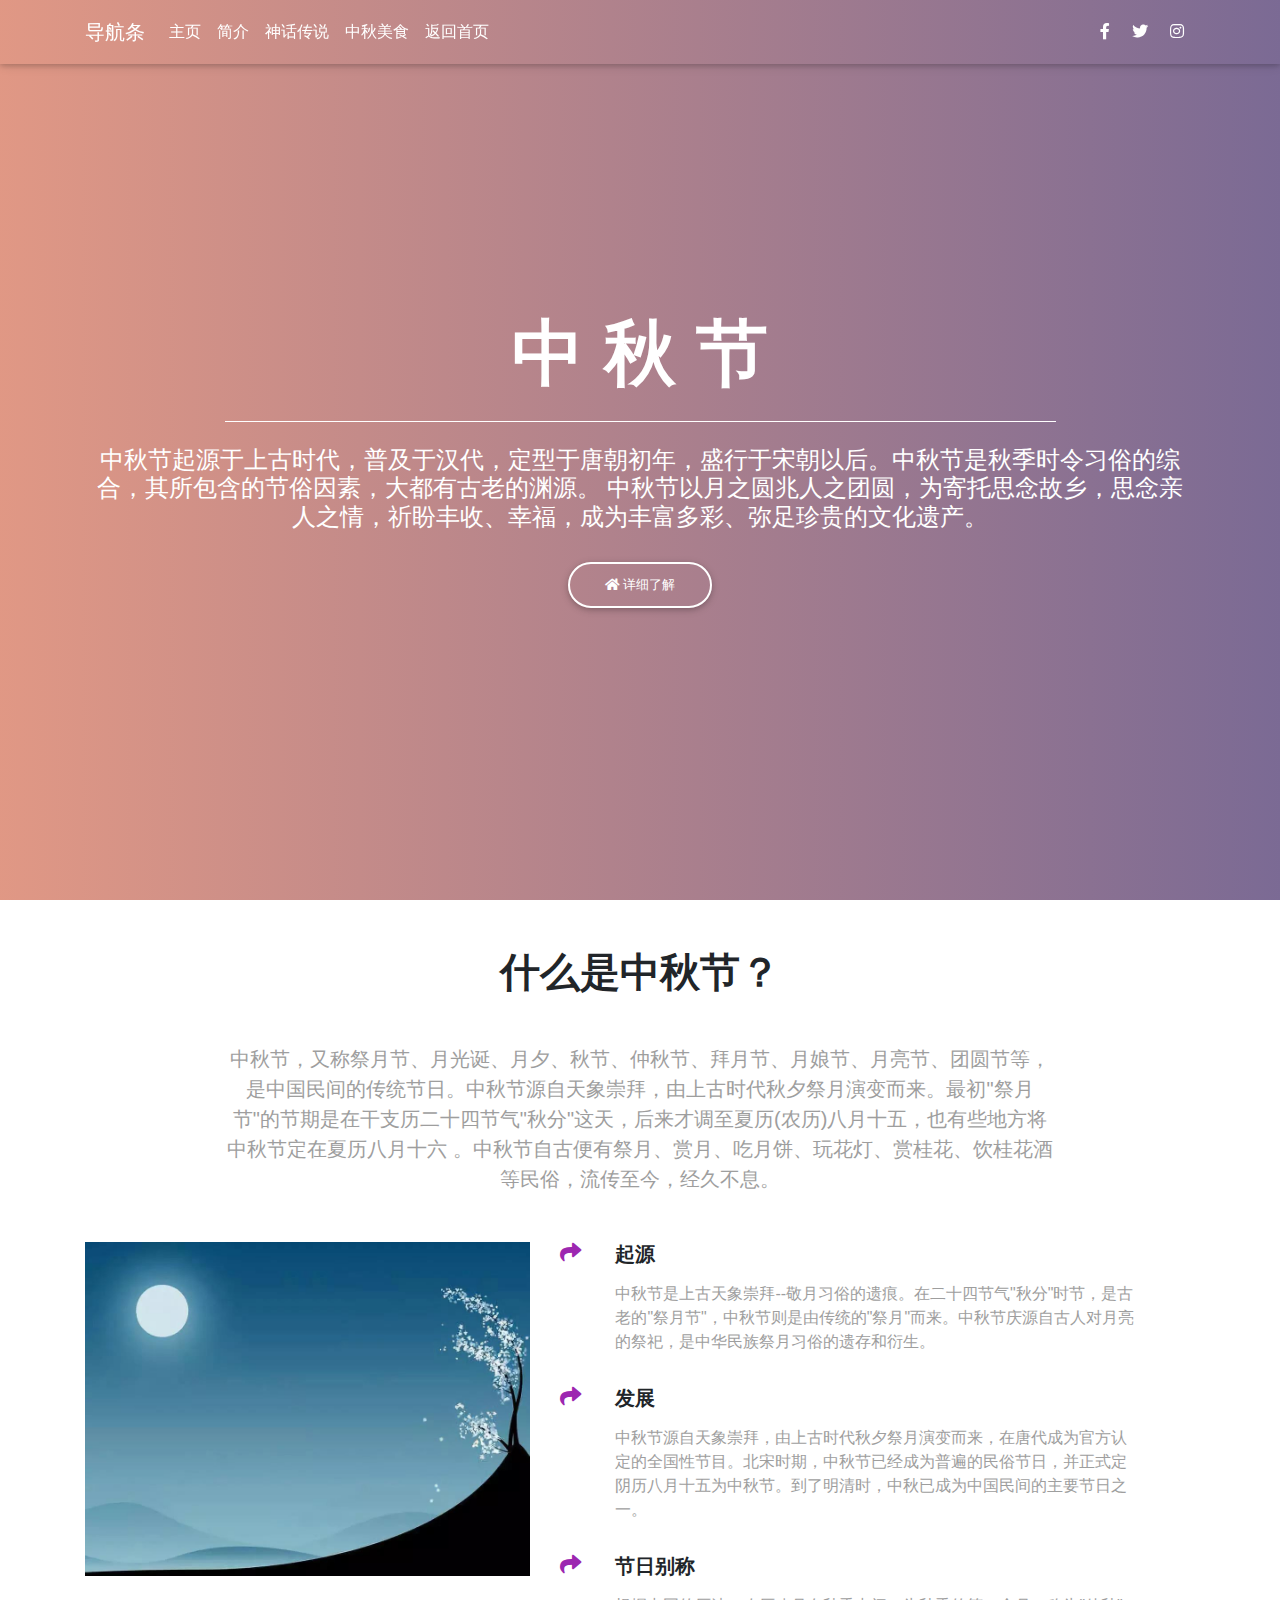
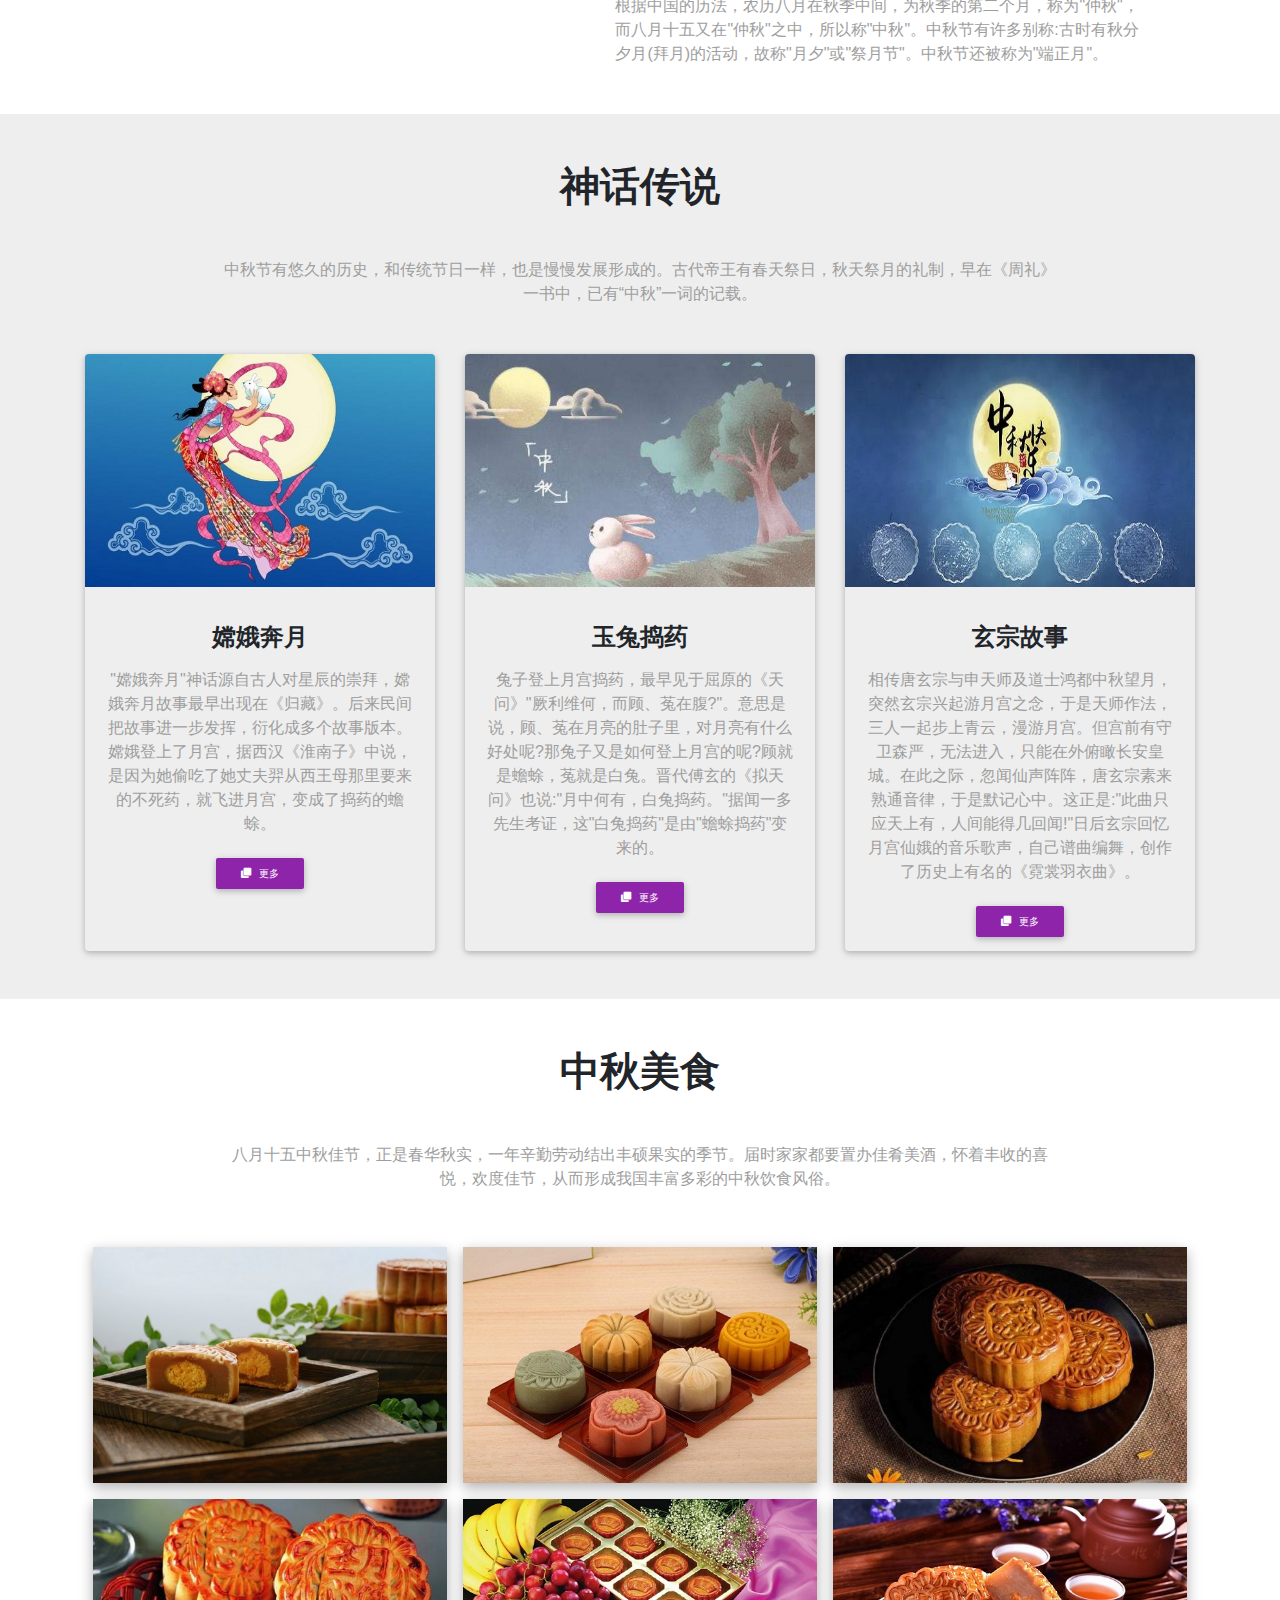
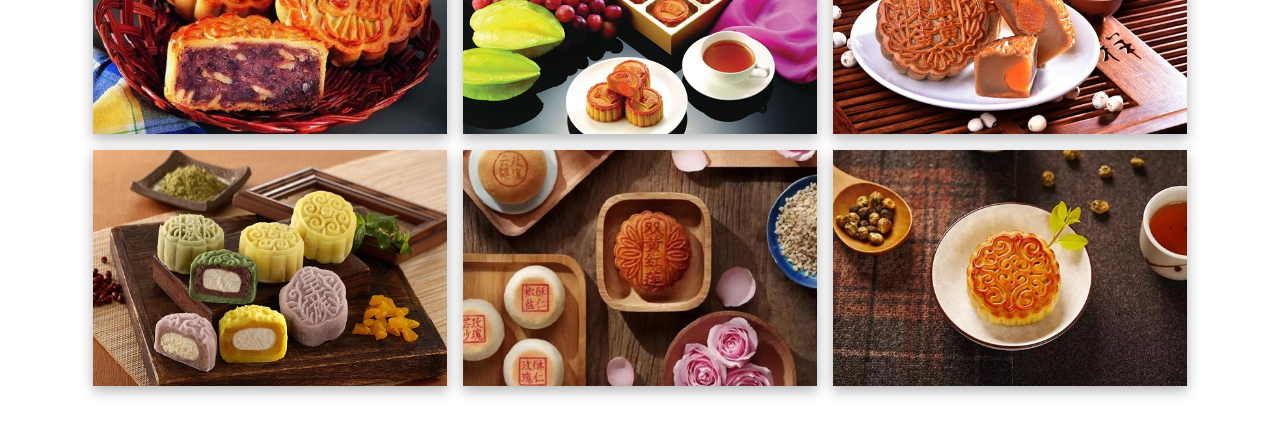
<file: 中秋/index.html>
<!DOCTYPE html>
<html>

<head>
  <meta charset="UTF-8">
  <meta name="viewport" content="width=device-width, initial-scale=1, shrink-to-fit=no">
  <meta http-equiv="x-ua-compatible" content="ie=edge">
  <title>中秋</title>
  <!-- MDB icon -->
  <link rel="icon" href="img\hp.png" type="image/x-icon">
  <!-- Font Awesome -->
  <link rel="stylesheet" href="https://use.fontawesome.com/releases/v5.11.2/css/all.css">
  <!-- Bootstrap core CSS -->
  <link rel="stylesheet" href="css/bootstrap.min.css">
  <!-- Material Design Bootstrap -->
  <link rel="stylesheet" href="css/mdb.min.css">
  <!-- Your custom styles (optional) -->
  <link rel="stylesheet" href="css/style.css">
</head>

<body>
  <!-- Main navigation -->
  <header>
    <!-- Navbar -->
    <nav class="navbar navbar-expand-lg navbar-dark fixed-top scrolling-navbar">
      <div class="container">
        <a class="navbar-brand" href="#">导航条</a>
        <button class="navbar-toggler" type="button" data-toggle="collapse" data-target="#navbarTogglerDemo02"
          aria-controls="navbarTogglerDemo02" aria-expanded="false" aria-label="Toggle navigation">
          <span class="navbar-toggler-icon"></span>
        </button>
        <div class="collapse navbar-collapse" id="navbarTogglerDemo02">
          <ul class="navbar-nav mr-auto smooth-scroll">
            <li class="nav-item">
              <a class="nav-link" href="#">主页
              </a>
            </li>
            <li class="nav-item">
              <a class="nav-link" href="#about" data-offset="90">简介</a>
            </li>
            <li class="nav-item">
              <a class="nav-link" href="#projects" data-offset="90">神话传说</a>
            </li>
            <li class="nav-item">
              <a class="nav-link" href="#gallery" data-offset="90">中秋美食</a>
            </li>
            <li class="nav-item">
              <a class="nav-link" href="https://hp-usering.github.io/首页/" target="_blank" class="btn btn-indigo" >返回首页</a>
            </li>
           
          </ul>
          <!-- Social Icon  -->
          <ul class="navbar-nav nav-flex-icons">
            <li class="nav-item">
              <a class="nav-link">
                <i class="fab fa-facebook-f light-green-text-2"></i>
              </a>
            </li>
            <li class="nav-item">
              <a class="nav-link">
                <i class="fab fa-twitter light-green-text-2"></i>
              </a>
            </li>
            <li class="nav-item">
              <a class="nav-link">
                <i class="fab fa-instagram light-green-text-2"></i>
              </a>
            </li>
          </ul>
        </div>
      </div>
    </nav>
    <!-- Navbar -->
    <!-- Full Page Intro -->
    <div class="view">
      <video class="video-intro" poster="https://mdbootstrap.com/img/Photos/Others/background.jpg" playsinline autoplay
        muted loop>
        <source src="https://mdbootstrap.com/img/video/animation.mp4" type="video/mp4">
      </video>
      <!-- Mask & flexbox options-->
      <div class="mask rgba-gradient d-flex justify-content-center align-items-center">
        <!-- Content -->
        <div class="container px-md-3 px-sm-0">
          <!--Grid row-->
          <div class="row wow fadeIn">
            <!--Grid column-->
            <div class="col-md-12 mb-4 white-text text-center wow fadeIn">
              <h3 class="display-3 font-weight-bold white-text mb-0 pt-md-5 pt-5">中 秋 节</h3>
              <hr class="hr-light my-4 w-75">
              <h4 class="subtext-header mt-2 mb-4">中秋节起源于上古时代，普及于汉代，定型于唐朝初年，盛行于宋朝以后。中秋节是秋季时令习俗的综合，其所包含的节俗因素，大都有古老的渊源。 中秋节以月之圆兆人之团圆，为寄托思念故乡，思念亲人之情，祈盼丰收、幸福，成为丰富多彩、弥足珍贵的文化遗产。</h4>
              <a href="#!" class="btn btn-rounded btn-outline-white">
                <i class="fas fa-home "></i> 详细了解
              </a>
            </div>
            <!--Grid column-->
          </div>
          <!--Grid row-->
        </div>
        <!-- Content -->
      </div>
      <!-- Mask & flexbox options-->
    </div>
    <!-- Full Page Intro -->
  </header>
  <!--Main layout-->
  <main>

    <!--Section: about-->
    <section id="about" class="py-5">

      <!-- Container -->
      <div class="container">
        <!-- Section heading -->
        <h2 class="h1-responsive font-weight-bold text-center mb-5">什么是中秋节？</h2>
        <!-- Section description -->
        <p class="lead grey-text text-center w-responsive mx-auto mb-5">中秋节，又称祭月节、月光诞、月夕、秋节、仲秋节、拜月节、月娘节、月亮节、团圆节等，是中国民间的传统节日。中秋节源自天象崇拜，由上古时代秋夕祭月演变而来。最初"祭月节"的节期是在干支历二十四节气"秋分"这天，后来才调至夏历(农历)八月十五，也有些地方将中秋节定在夏历八月十六 。中秋节自古便有祭月、赏月、吃月饼、玩花灯、赏桂花、饮桂花酒等民俗，流传至今，经久不息。
        </p>
        <!-- Grid row -->
        <div class="row">

          <!-- Grid column -->
          <div class="col-lg-5 text-center text-lg-left">
            <img class="img-fluid" src="img\1.jpg"
              alt="Sample image">
          </div>
          <!-- Grid column -->

          <!-- Grid column -->
          <div class="col-lg-7">

            <!-- Grid row -->
            <div class="row mb-3">

              <!-- Grid column -->
              <div class="col-1">
                <i class="fas fa-share fa-lg purple-text"></i>
              </div>
              <!-- Grid column -->

              <!-- Grid column -->
              <div class="col-xl-10 col-md-11 col-10">
                <h5 class="font-weight-bold mb-3">起源</h5>
                <p class="grey-text">中秋节是上古天象崇拜--敬月习俗的遗痕。在二十四节气"秋分"时节，是古老的"祭月节"，中秋节则是由传统的"祭月"而来。中秋节庆源自古人对月亮的祭祀，是中华民族祭月习俗的遗存和衍生。</p>
              </div>
              <!-- Grid column -->

            </div>
            <!-- Grid row -->

            <!-- Grid row -->
            <div class="row mb-3">

              <!-- Grid column -->
              <div class="col-1">
                <i class="fas fa-share fa-lg purple-text"></i>
              </div>
              <!-- Grid column -->

              <!-- Grid column -->
              <div class="col-xl-10 col-md-11 col-10">
                <h5 class="font-weight-bold mb-3">发展</h5>
                <p class="grey-text">中秋节源自天象崇拜，由上古时代秋夕祭月演变而来，在唐代成为官方认定的全国性节目。北宋时期，中秋节已经成为普遍的民俗节日，并正式定阴历八月十五为中秋节。到了明清时，中秋已成为中国民间的主要节日之一。</p>
              </div>
              <!-- Grid column -->

            </div>
            <!-- Grid row -->

            <!--Grid row-->
            <div class="row">

              <!-- Grid column -->
              <div class="col-1">
                <i class="fas fa-share fa-lg purple-text"></i>
              </div>
              <!-- Grid column -->

              <!-- Grid column -->
              <div class="col-xl-10 col-md-11 col-10">
                <h5 class="font-weight-bold mb-3">节日别称</h5>
                <p class="grey-text mb-0">根据中国的历法，农历八月在秋季中间，为秋季的第二个月，称为"仲秋"，而八月十五又在"仲秋"之中，所以称"中秋"。中秋节有许多别称:古时有秋分夕月(拜月)的活动，故称"月夕"或"祭月节"。中秋节还被称为"端正月"。</p>
              </div>
              <!-- Grid column -->

            </div>
            <!--Grid row-->

          </div>
          <!--Grid column-->

        </div>
        <!-- Grid row -->

      </div>
      <!-- Container -->

    </section>
    <!--Section: about-->

    <!--Section: projects-->
    <section id="projects" class="text-center py-5" style="background-color: #eee;">

      <!-- Container -->
      <div class="container">

        <!-- Section heading -->
        <h2 class="h1-responsive font-weight-bold mb-5">神话传说</h2>
        <!-- Section description -->
        <p class="grey-text w-responsive mx-auto mb-5">中秋节有悠久的历史，和传统节日一样，也是慢慢发展形成的。古代帝王有春天祭日，秋天祭月的礼制，早在《周礼》一书中，已有“中秋”一词的记载。</p>

        <!-- Grid row -->
        <div class="row text-center">

          <!-- Grid column -->
          <div class="col-lg-4 col-md-12 mb-lg-0 mb-4">
            <!--Featured image-->
            <div class="view overlay rounded z-depth-1">
              <img src="img\4.jpg" class="img-fluid"
                alt="Sample project image">
              <a>
                <div class="mask rgba-white-slight"></div>
              </a>
              <!--Excerpt-->
              <div class="card-body pb-2">
                <h4 class="font-weight-bold my-3">嫦娥奔月</h4>
                <p class="grey-text">"嫦娥奔月"神话源自古人对星辰的崇拜，嫦娥奔月故事最早出现在《归藏》。后来民间把故事进一步发挥，衍化成多个故事版本。嫦娥登上了月宫，据西汉《淮南子》中说，是因为她偷吃了她丈夫羿从西王母那里要来的不死药，就飞进月宫，变成了捣药的蟾蜍。
                </p>
                <a class="btn btn-purple btn-sm"><i class="fas fa-clone left"></i> 更多</a>
              </div>
            </div>
          </div>
          <!-- Grid column -->

          <!-- Grid column -->
          <div class="col-lg-4 col-md-6 mb-md-0 mb-4">
            <!--Featured image-->
            <div class="view overlay rounded z-depth-1">
              <img src="img\3.jpg" class="img-fluid"
                alt="Sample project image">
              <a>
                <div class="mask rgba-white-slight"></div>
              </a>
              <!--Excerpt-->
              <div class="card-body pb-2">
                <h4 class="font-weight-bold my-3">玉兔捣药</h4>
                <p class="grey-text">兔子登上月宫捣药，最早见于屈原的《天问》"厥利维何，而顾、菟在腹?"。意思是说，顾、菟在月亮的肚子里，对月亮有什么好处呢?那兔子又是如何登上月宫的呢?顾就是蟾蜍，菟就是白兔。晋代傅玄的《拟天问》也说:"月中何有，白兔捣药。"据闻一多先生考证，这"白兔捣药"是由"蟾蜍捣药"变来的。
                </p>
                <a class="btn btn-purple btn-sm"><i class="fas fa-clone left"></i> 更多</a>
              </div>
            </div>
          </div>
          <!-- Grid column -->

          <!-- Grid column -->
          <div class="col-lg-4 col-md-6">
            <!--Featured image-->
            <div class="view overlay rounded z-depth-1">
              <img src="img\2.jpg" class="img-fluid"
                alt="Sample project image">
              <a>
                <div class="mask rgba-white-slight"></div>
              </a>
              <!--Excerpt-->
              <div class="card-body pb-2">
                <h4 class="font-weight-bold my-3">玄宗故事</h4>
                <p class="grey-text">相传唐玄宗与申天师及道士鸿都中秋望月，突然玄宗兴起游月宫之念，于是天师作法，三人一起步上青云，漫游月宫。但宫前有守卫森严，无法进入，只能在外俯瞰长安皇城。在此之际，忽闻仙声阵阵，唐玄宗素来熟通音律，于是默记心中。这正是:"此曲只应天上有，人间能得几回闻!"日后玄宗回忆月宫仙娥的音乐歌声，自己谱曲编舞，创作了历史上有名的《霓裳羽衣曲》。
                </p>
                <a class="btn btn-purple btn-sm"><i class="fas fa-clone left"></i> 更多</a>
              </div>
            </div>
          </div>
          <!-- Grid column -->

        </div>
        <!-- Grid row -->

      </div>
      <!-- Container -->

    </section>
    <!--Section: projects-->

    <!--Section: gallery-->
    <section id="gallery" class="text-center py-5">

      <!-- Container -->
      <div class="container">

        <!-- Section heading -->
        <h2 class="h1-responsive font-weight-bold mb-5">中秋美食</h2>
        <!-- Section description -->
        <p class="grey-text w-responsive mx-auto mb-5">八月十五中秋佳节，正是春华秋实，一年辛勤劳动结出丰硕果实的季节。届时家家都要置办佳肴美酒，怀着丰收的喜悦，欢度佳节，从而形成我国丰富多彩的中秋饮食风俗。</p>

        <div class="row">
          <div class="col-md-12">

            <div id="mdb-lightbox-ui"></div>

            <div class="mdb-lightbox">

              <figure class="col-md-4">
               
                <img src="img\5.jpg"
                class="img-fluid z-depth-1-half">
            </a>
          </figure>

          <figure class="col-md-4">
            
              <img src="img\6.jpg"
                class="img-fluid z-depth-1-half" />
            </a>
          </figure>

          <figure class="col-md-4">
            
              <img src="img\7.jpg"
                class="img-fluid z-depth-1-half" />
            </a>
          </figure>

          <figure class="col-md-4">
            
              <img src="img\8.jpg"
                class="img-fluid z-depth-1-half" />
            </a>
          </figure>

          <figure class="col-md-4">
           
              <img src="img\9.jpg"
                class="img-fluid z-depth-1-half" />
            </a>
          </figure>

          <figure class="col-md-4">
           
              <img src="img\10.jpg"
                class="img-fluid z-depth-1-half" />
            </a>
          </figure>

          <figure class="col-md-4">
            
              <img src="img\11.jpg"
                class="img-fluid z-depth-1-half" />
            </a>
          </figure>

          <figure class="col-md-4">
            
              <img src="img\12.jpg"
                class="img-fluid z-depth-1-half" />
            </a>
          </figure>

          <figure class="col-md-4">
           
              <img src="img\13.jpg"
                class="img-fluid z-depth-1-half" />
              </figure>

            </div>

          </div>
        </div>

      </div>
      <!-- Container -->

    </section>
    <!--Section: gallery-->

    <!-- Section: Testimonials v.4 -->
    <!-- jQuery -->
  <script type="text/javascript" src="js/jquery.min.js"></script>
  <!-- Bootstrap tooltips -->
  <script type="text/javascript" src="js/popper.min.js"></script>
  <!-- Bootstrap core JavaScript -->
  <script type="text/javascript" src="js/bootstrap.min.js"></script>
  <!-- MDB core JavaScript -->
  <script type="text/javascript" src="js/mdb.min.js"></script>

  <!-- Your custom scripts (optional) -->
  <script type="text/javascript">
    // MDB Lightbox Init
    $(function () {
      $("#mdb-lightbox-ui").load("mdb-addons/mdb-lightbox-ui.html");
    });
    // 以下为动画效果新添加的两条语句
    // Adding animations to the sections, 使用的是淡入, 你也可以试试zoomIn等动画
    $("section").addClass("wow fadeIn");
    // Animations Init, 注意必须放在ready方法中以防WOW对象没能加载成功
    $(document).ready(function () {
      new WOW().init();
    });
  </script>

</body>

</html>
</file>
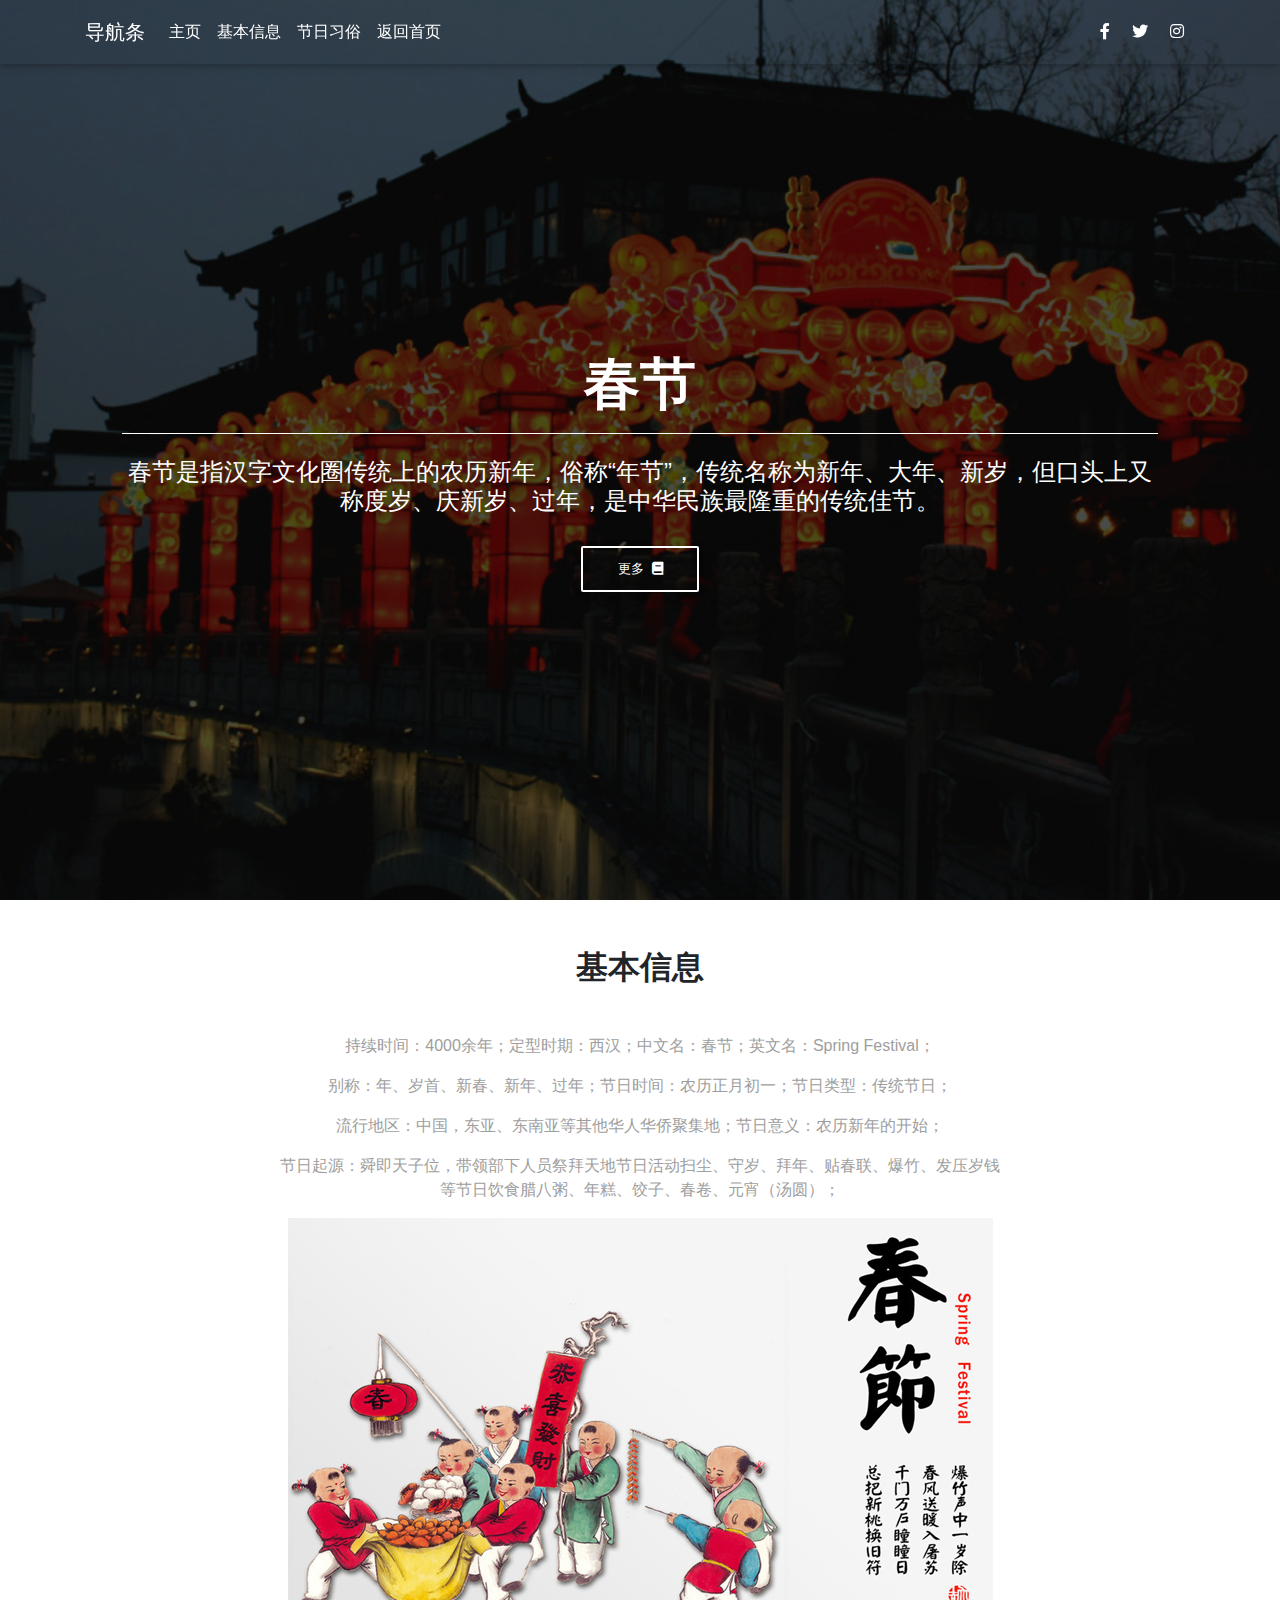
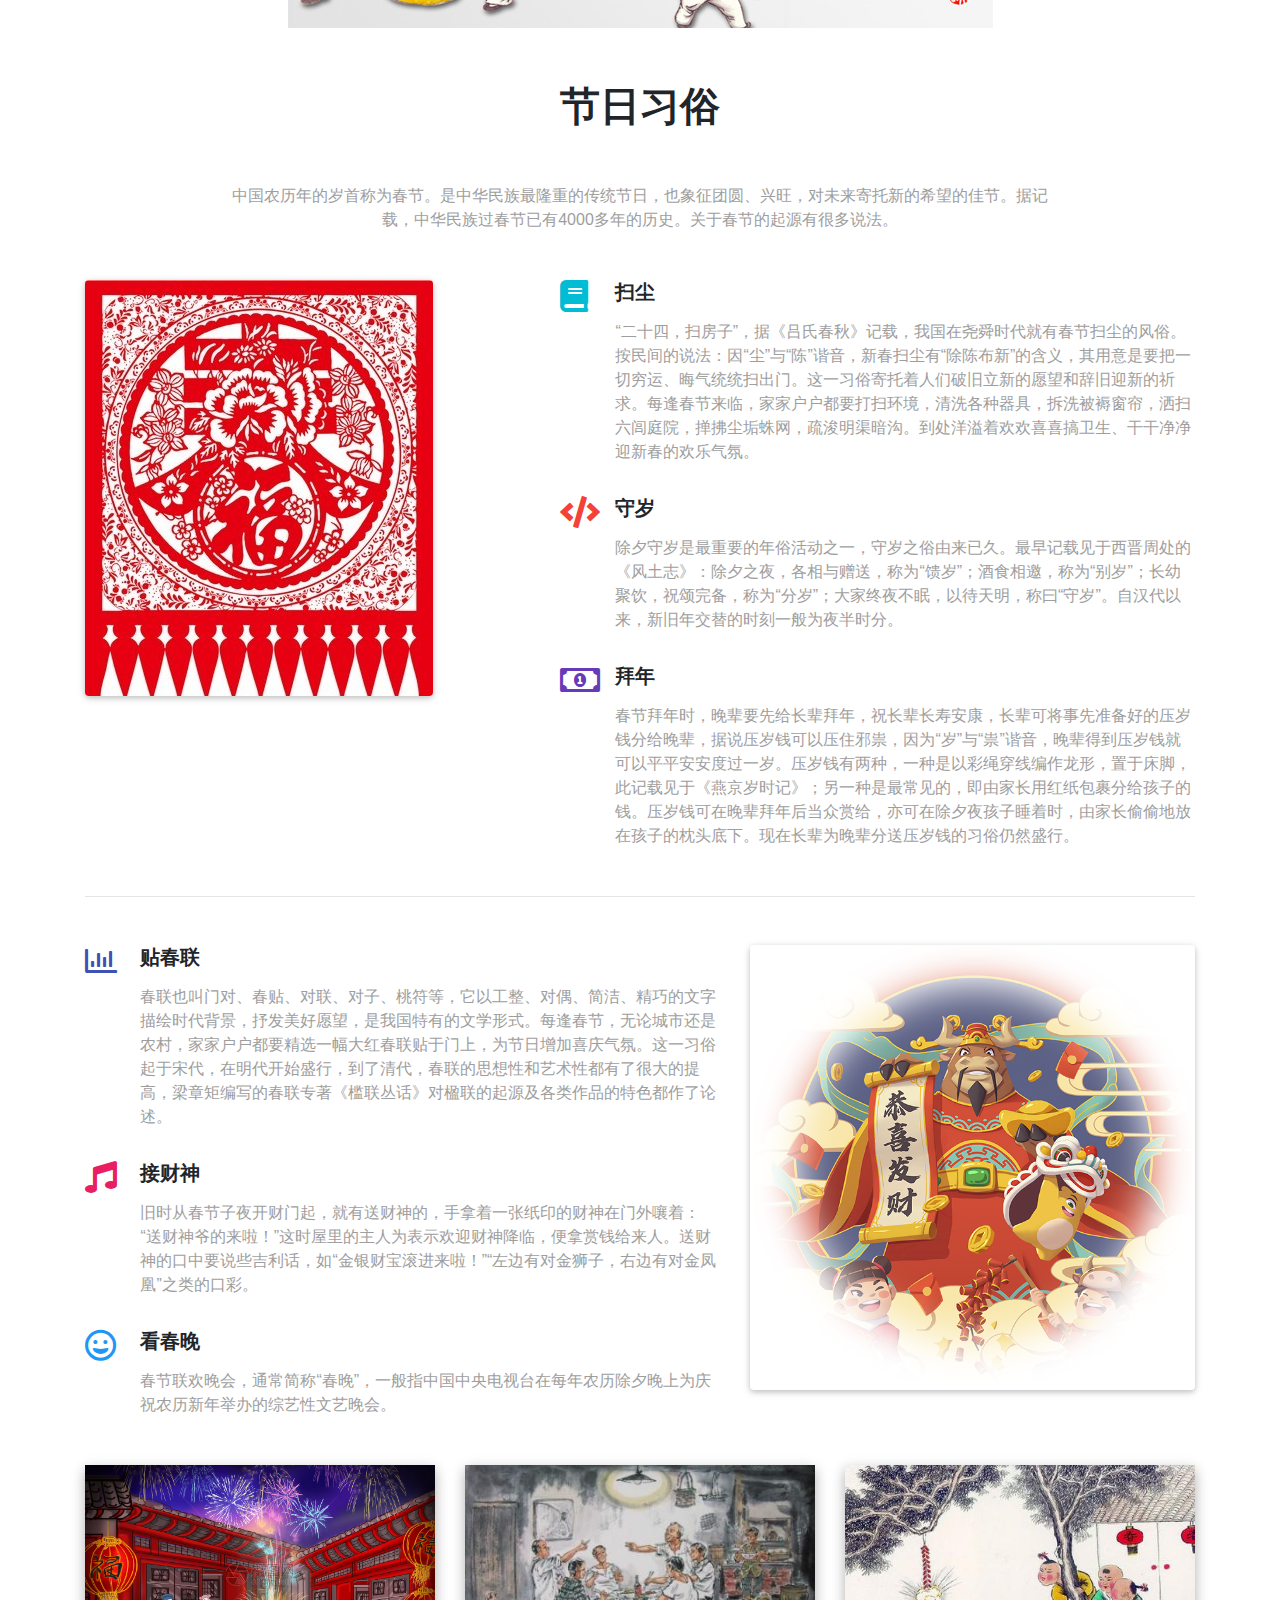
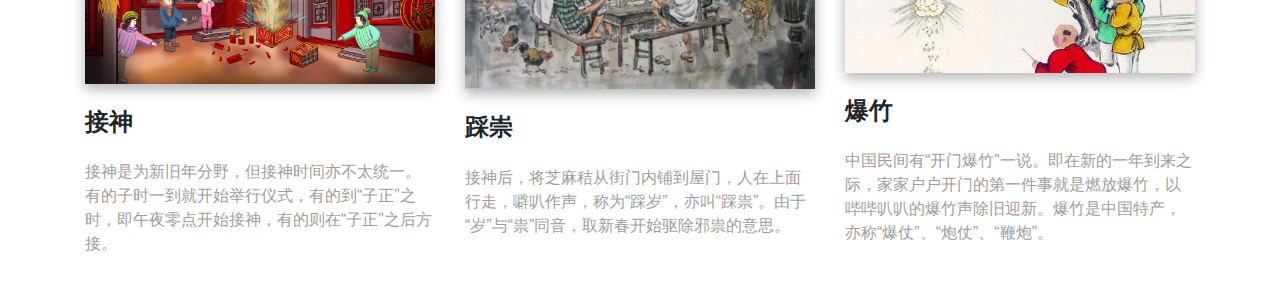
<file: 春节/index.html>
<!DOCTYPE html>
<html>

<head>
  <meta charset="UTF-8">
  <meta name="viewport" content="width=device-width, initial-scale=1, shrink-to-fit=no">
  <meta http-equiv="x-ua-compatible" content="ie=edge">
  <title>春节</title>
  <!-- MDB icon -->
  <link rel="icon" href="img\hp.png" type="image/x-icon">
  <!-- Font Awesome -->
  <link rel="stylesheet" href="https://use.fontawesome.com/releases/v5.11.2/css/all.css">
  <!-- Bootstrap core CSS -->
  <link rel="stylesheet" href="css/bootstrap.min.css">
  <!-- Material Design Bootstrap -->
  <link rel="stylesheet" href="css/mdb.min.css">
  <!-- Your custom styles (optional) -->
  <link rel="stylesheet" href="css/style.css">
</head>

<body>
  <!--Main Navigation-->
  <header>
    <!--Navbar-->
    <nav class="navbar navbar-expand-lg navbar-dark scrolling-navbar fixed-top">

      <div class="container">

        <!-- Navbar brand -->
        <a class="navbar-brand" href="#">导航条</a>

        <!-- Collapse button -->
        <button class="navbar-toggler" type="button" data-toggle="collapse" data-target="#basicExampleNav"
          aria-controls="basicExampleNav" aria-expanded="false" aria-label="Toggle navigation">
          <span class="navbar-toggler-icon"></span>
        </button>

        <!-- Collapsible content -->
        <div class="collapse navbar-collapse" id="basicExampleNav">

          <!-- Links -->
          <ul class="navbar-nav mr-auto smooth-scroll">
            <li class="nav-item">
              <a class="nav-link" href="#intro">主页</a>
            </li>
            <li class="nav-item">
              <a class="nav-link" href="#best-features">基本信息</a>
            </li>
            <li class="nav-item">
              <a class="nav-link" href="#examples">节日习俗</a>
            </li>
           
            <li class="nav-item">
              <a class="nav-link" href="https://hp-usering.github.io/首页/" target="_blank" class="btn btn-indigo" >返回首页</a>
            </li>
 
           
          </ul>
          <!-- Links -->

          <!-- Social Icon  -->
          <ul class="navbar-nav nav-flex-icons">
            <li class="nav-item">
              <a class="nav-link"><i class="fab fa-facebook-f"></i></a>
            </li>
            <li class="nav-item">
              <a class="nav-link"><i class="fab fa-twitter"></i></a>
            </li>
            <li class="nav-item">
              <a class="nav-link"><i class="fab fa-instagram"></i></a>
            </li>
          </ul>
        </div>
        <!-- Collapsible content -->

      </div>

    </nav>
    <!--/.Navbar-->
    <!--Mask-->
    <div id="intro" class="view">

      <div class="mask rgba-black-strong">

        <div class="container-fluid d-flex align-items-center justify-content-center h-100">

          <div class="row d-flex justify-content-center text-center">

            <div class="col-md-10">

              <!-- Heading -->
              <h2  class="display-4 font-weight-bold white-text pt-5 mb-2">春节</h2>

              <!-- Divider -->
              <hr class="hr-light">

              <!-- Description -->
              <h4 class="white-text my-4">春节是指汉字文化圈传统上的农历新年，俗称“年节”，传统名称为新年、大年、新岁，但口头上又称度岁、庆新岁、过年，是中华民族最隆重的传统佳节。</h4>
              <button type="button" class="btn btn-outline-white">更多<i class="fas fa-book ml-2"></i></button>

            </div>

          </div>

        </div>

      </div>

    </div>
    <!--/.Mask-->
  </header>
  <!--Main Navigation-->
  

  <!--Main layout-->
  <main class="mt-5">
    <div class="container">

      <!--Section: Best Features-->
      <section id="best-features" class="text-center">

        <!-- Heading -->
        <h2 class="mb-5 font-weight-bold">基本信息</h2>

        <!--Grid row-->
        <div class="row d-flex justify-content-center mb-4">

          <!--Grid column-->
          <div class="col-md-8">

            <!-- Description -->
            <p class="grey-text">持续时间：4000余年；定型时期：西汉；中文名：春节；英文名：Spring Festival；</p>
            <p class="grey-text">别称：年、岁首、新春、新年、过年；节日时间：农历正月初一；节日类型：传统节日；</p>
            <p class="grey-text">流行地区：中国，东亚、东南亚等其他华人华侨聚集地；节日意义：农历新年的开始；</p>
            <p class="grey-text">节日起源：舜即天子位，带领部下人员祭拜天地节日活动扫尘、守岁、拜年、贴春联、爆竹、发压岁钱等节日饮食腊八粥、年糕、饺子、春卷、元宵（汤圆）；</p>


          </div>
          <!--Grid column-->
          <img src="img\5.png">
        </div>
        <!--Grid row-->

        <!--Grid row-->

        <!--Grid row-->

      </section>
      <!--Section: Best Features-->

      <!-- Projects section v.3 -->
<section class="my-5">

  <!-- Section heading -->
  <section id="examples" h2 class="h1-responsive font-weight-bold text-center my-5">节日习俗</section>
  <!-- Section description -->
  <p class="grey-text text-center w-responsive mx-auto mb-5">中国农历年的岁首称为春节。是中华民族最隆重的传统节日，也象征团圆、兴旺，对未来寄托新的希望的佳节。据记载，中华民族过春节已有4000多年的历史。关于春节的起源有很多说法。</p>

  <!-- Grid row -->
  <div class="row">

    <!-- Grid column -->
    <div class="col-lg-5 mb-lg-0 mb-5">
      <!--Image-->
      <img src="img\4.jpg" alt="Sample project image" class="img-fluid rounded z-depth-1">
    </div>
    <!-- Grid column -->

    <!-- Grid column -->
    <div class="col-lg-7">

      <!-- Grid row -->
      <div class="row mb-3">
        <div class="col-md-1 col-2">
          <i class="fas fa-book fa-2x cyan-text"></i>
        </div>
        <div class="col-md-11 col-10">
          <h5 class="font-weight-bold mb-3">扫尘</h5>
          <p class="grey-text">“二十四，扫房子”，据《吕氏春秋》记载，我国在尧舜时代就有春节扫尘的风俗。按民间的说法：因“尘”与“陈”谐音，新春扫尘有“除陈布新”的含义，其用意是要把一切穷运、晦气统统扫出门。这一习俗寄托着人们破旧立新的愿望和辞旧迎新的祈求。每逢春节来临，家家户户都要打扫环境，清洗各种器具，拆洗被褥窗帘，洒扫六闾庭院，掸拂尘垢蛛网，疏浚明渠暗沟。到处洋溢着欢欢喜喜搞卫生、干干净净迎新春的欢乐气氛。</p>
        </div>
      </div>
      <!-- Grid row -->

      <!-- Grid row -->
      <div class="row mb-3">
        <div class="col-md-1 col-2">
          <i class="fas fa-code fa-2x red-text"></i>
        </div>
        <div class="col-md-11 col-10">
          <h5 class="font-weight-bold mb-3">守岁</h5>
          <p class="grey-text">除夕守岁是最重要的年俗活动之一，守岁之俗由来已久。最早记载见于西晋周处的《风土志》：除夕之夜，各相与赠送，称为“馈岁”；酒食相邀，称为“别岁”；长幼聚饮，祝颂完备，称为“分岁”；大家终夜不眠，以待天明，称曰“守岁”。自汉代以来，新旧年交替的时刻一般为夜半时分。</p>
        </div>
      </div>
      <!-- Grid row -->

      <!-- Grid row -->
      <div class="row">
        <div class="col-md-1 col-2">
          <i class="far fa-money-bill-alt fa-2x deep-purple-text"></i>
        </div>
        <div class="col-md-11 col-10">
          <h5 class="font-weight-bold mb-3">拜年</h5>
          <p class="grey-text mb-0">春节拜年时，晚辈要先给长辈拜年，祝长辈长寿安康，长辈可将事先准备好的压岁钱分给晚辈，据说压岁钱可以压住邪祟，因为“岁”与“祟”谐音，晚辈得到压岁钱就可以平平安安度过一岁。压岁钱有两种，一种是以彩绳穿线编作龙形，置于床脚，此记载见于《燕京岁时记》；另一种是最常见的，即由家长用红纸包裹分给孩子的钱。压岁钱可在晚辈拜年后当众赏给，亦可在除夕夜孩子睡着时，由家长偷偷地放在孩子的枕头底下。现在长辈为晚辈分送压岁钱的习俗仍然盛行。</p>
        </div>
      </div>
      <!-- Grid row -->

    </div>
    <!-- Grid column -->

  </div>
  <!-- Grid row -->

  <hr class="my-5">

  <!-- Grid row -->
  <div class="row">

    <!-- Grid column -->
    <div class="col-lg-7">

      <!-- Grid row -->
      <div class="row mb-3">
        <div class="col-md-1 col-2">
          <i class="far fa-chart-bar fa-2x indigo-text"></i>
        </div>
        <div class="col-md-11 col-10">
          <h5 class="font-weight-bold mb-3">贴春联</h5>
          <p class="grey-text">春联也叫门对、春贴、对联、对子、桃符等，它以工整、对偶、简洁、精巧的文字描绘时代背景，抒发美好愿望，是我国特有的文学形式。每逢春节，无论城市还是农村，家家户户都要精选一幅大红春联贴于门上，为节日增加喜庆气氛。这一习俗起于宋代，在明代开始盛行，到了清代，春联的思想性和艺术性都有了很大的提高，梁章矩编写的春联专著《槛联丛话》对楹联的起源及各类作品的特色都作了论述。</p>
        </div>
      </div>
      <!-- Grid row -->

      <!-- Grid row -->
      <div class="row mb-3">
        <div class="col-md-1 col-2">
          <i class="fas fa-music fa-2x pink-text"></i>
        </div>
        <div class="col-md-11 col-10">
          <h5 class="font-weight-bold mb-3">接财神</h5>
          <p class="grey-text">旧时从春节子夜开财门起，就有送财神的，手拿着一张纸印的财神在门外嚷着：“送财神爷的来啦！”这时屋里的主人为表示欢迎财神降临，便拿赏钱给来人。送财神的口中要说些吉利话，如“金银财宝滚进来啦！”“左边有对金狮子，右边有对金凤凰”之类的口彩。</p>
        </div>
      </div>
      <!-- Grid row -->

      <!-- Grid row -->
      <div class="row mb-lg-0 mb-5">
        <div class="col-md-1 col-2">
          <i class="far fa-grin fa-2x blue-text"></i>
        </div>
        <div class="col-md-11 col-10">
          <h5 class="font-weight-bold mb-3">看春晚</h5>
          <p class="grey-text mb-0">春节联欢晚会，通常简称“春晚”，一般指中国中央电视台在每年农历除夕晚上为庆祝农历新年举办的综艺性文艺晚会。</p>
        </div>
      </div>
      <!-- Grid row -->

    </div>
    <!-- Grid column -->

    <!-- Grid column -->
    <div class="col-lg-5">
      <!--Image-->
      <img src="img\7.png" alt="Sample project image" class="img-fluid rounded z-depth-1">
    </div>
    <!-- Grid column -->

  </div>
  <!-- Grid row -->

</section>
<!-- Projects section v.3 -->
        <!--Grid row-->

        <!--Grid row-->
        <div class="row">

          <!--Grid column-->
          <div class="col-lg-4 col-md-12 mb-4">

            <div class="view overlay z-depth-1-half">
              <img src="img\6.jpg" class="img-fluid">
              <a href="#!">
                <div class="mask rgba-white-slight"></div>
              </a>
            </div>

            <h4 class="my-4 font-weight-bold">接神</h4>
            <p class="grey-text">接神是为新旧年分野，但接神时间亦不太统一。有的子时一到就开始举行仪式，有的到“子正”之时，即午夜零点开始接神，有的则在“子正”之后方接。</p>

          </div>
          <!--Grid column-->

          <!--Grid column-->
          <div class="col-lg-4 col-md-6 mb-4">

            <div class="view overlay z-depth-1-half">
              <img src="img\1.jpg" class="img-fluid"width="400" height="160">
              <a href="#!">
                <div class="mask rgba-white-slight"></div>
              </a>
            </div>

            <h4 class="my-4 font-weight-bold">踩崇</h4>
            <p class="grey-text">接神后，将芝麻秸从街门内铺到屋门，人在上面行走，噼叭作声，称为“踩岁”，亦叫“踩祟”。由于“岁”与“祟”同音，取新春开始驱除邪祟的意思。</p>

          </div>
          <!--Grid column-->

          <!--Grid column-->
          <div class="col-lg-4 col-md-6 mb-4">

            <div class="view overlay z-depth-1-half">
              <img src="img\3.png" class="img-fluid">
              <a href="#!">
                <div class="mask rgba-white-slight"></div>
              </a>
            </div>

            <h4 class="my-4 font-weight-bold">爆竹</h4>
            <p class="grey-text">中国民间有“开门爆竹”一说。即在新的一年到来之际，家家户户开门的第一件事就是燃放爆竹，以哔哔叭叭的爆竹声除旧迎新。爆竹是中国特产，亦称“爆仗”、“炮仗”、“鞭炮”。</p>

          </div>
          <!--Grid column-->

        </div>
        <!--Grid row-->

      </section>
      <!--Section: Examples-->
<!-- jQuery -->
<script type="text/javascript" src="js/jquery.min.js"></script>
<!-- Bootstrap tooltips -->
<script type="text/javascript" src="js/popper.min.js"></script>
<!-- Bootstrap core JavaScript -->
<script type="text/javascript" src="js/bootstrap.min.js"></script>
<!-- MDB core JavaScript -->
<script type="text/javascript" src="js/mdb.min.js"></script>

<!-- Your custom scripts (optional) -->
<script type="text/javascript">
  // MDB Lightbox Init
  $(function () {
    $("#mdb-lightbox-ui").load("mdb-addons/mdb-lightbox-ui.html");
  });
  // 以下为动画效果新添加的两条语句
  // Adding animations to the sections, 使用的是淡入, 你也可以试试zoomIn等动画
  $("section").addClass("wow fadeIn");
  // Animations Init, 注意必须放在ready方法中以防WOW对象没能加载成功
  $(document).ready(function () {
    new WOW().init();
  });
</script>

 

</body>

</html>
</file>
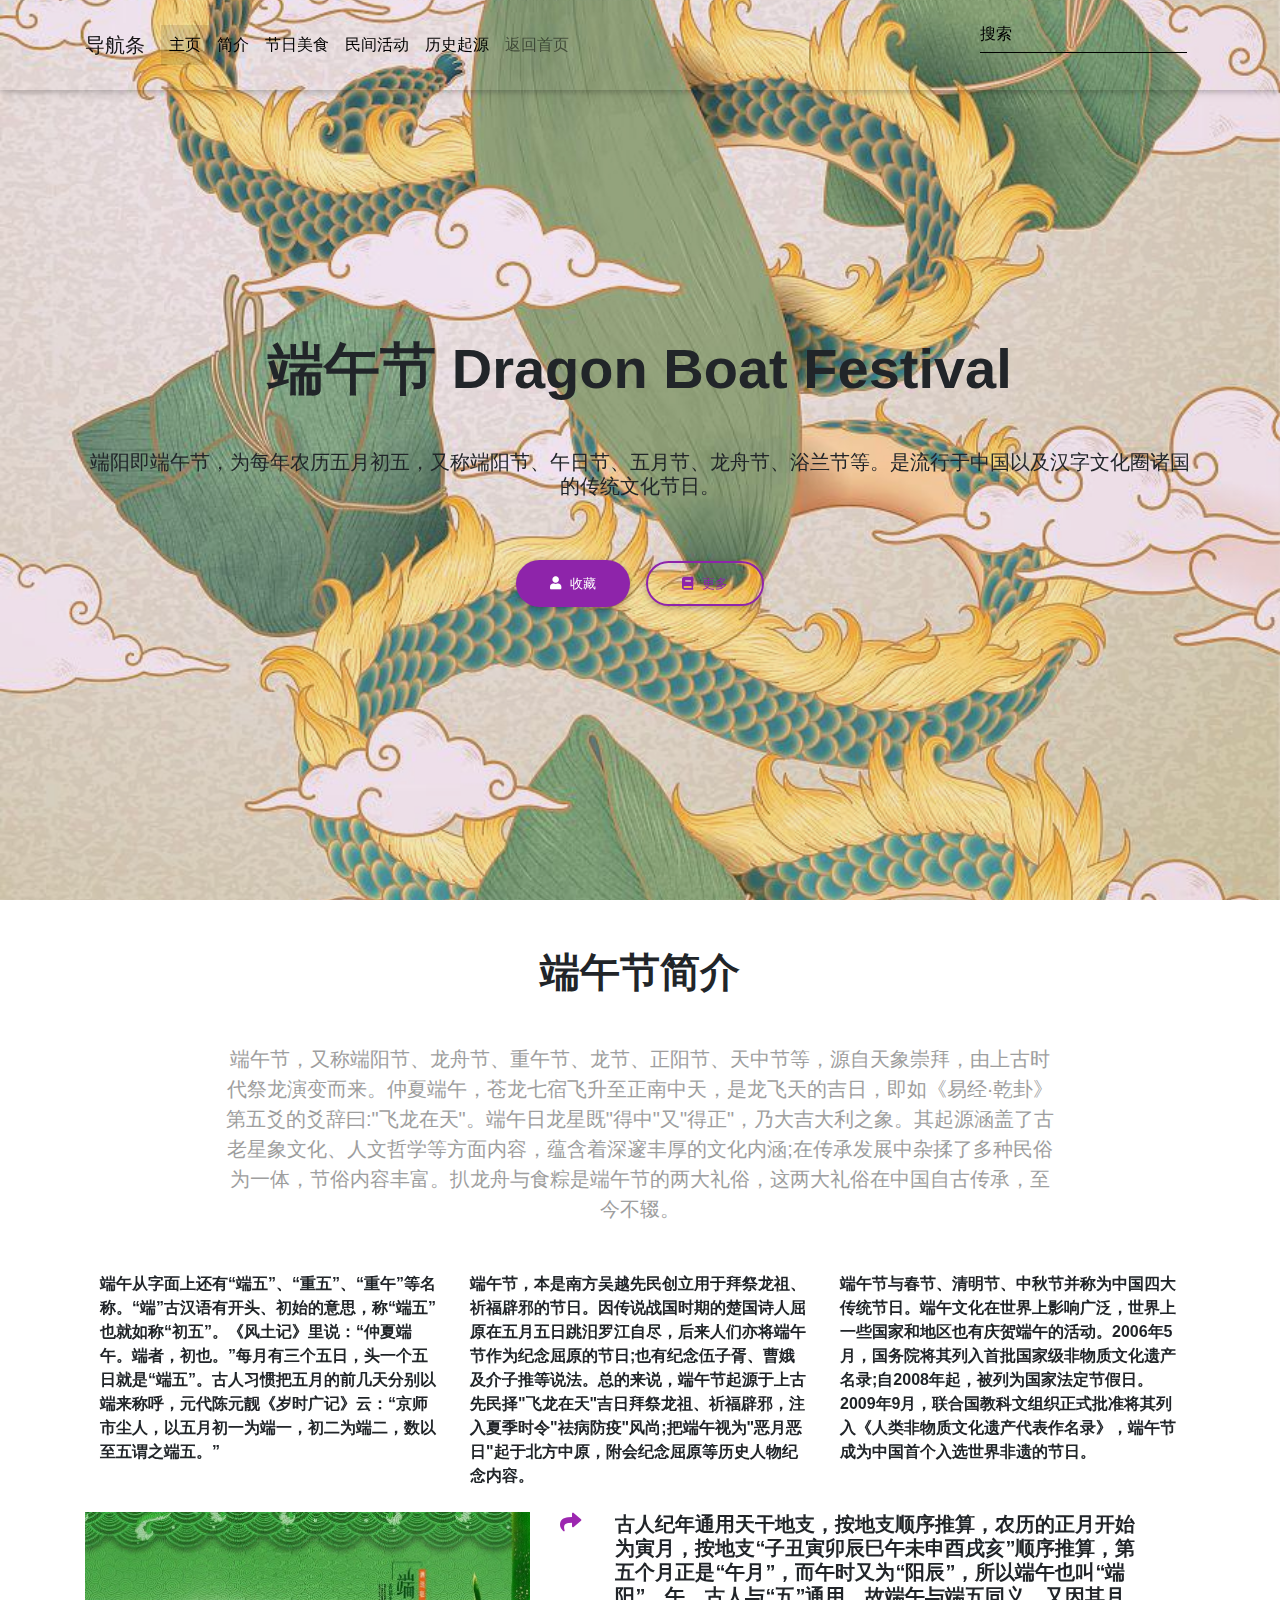
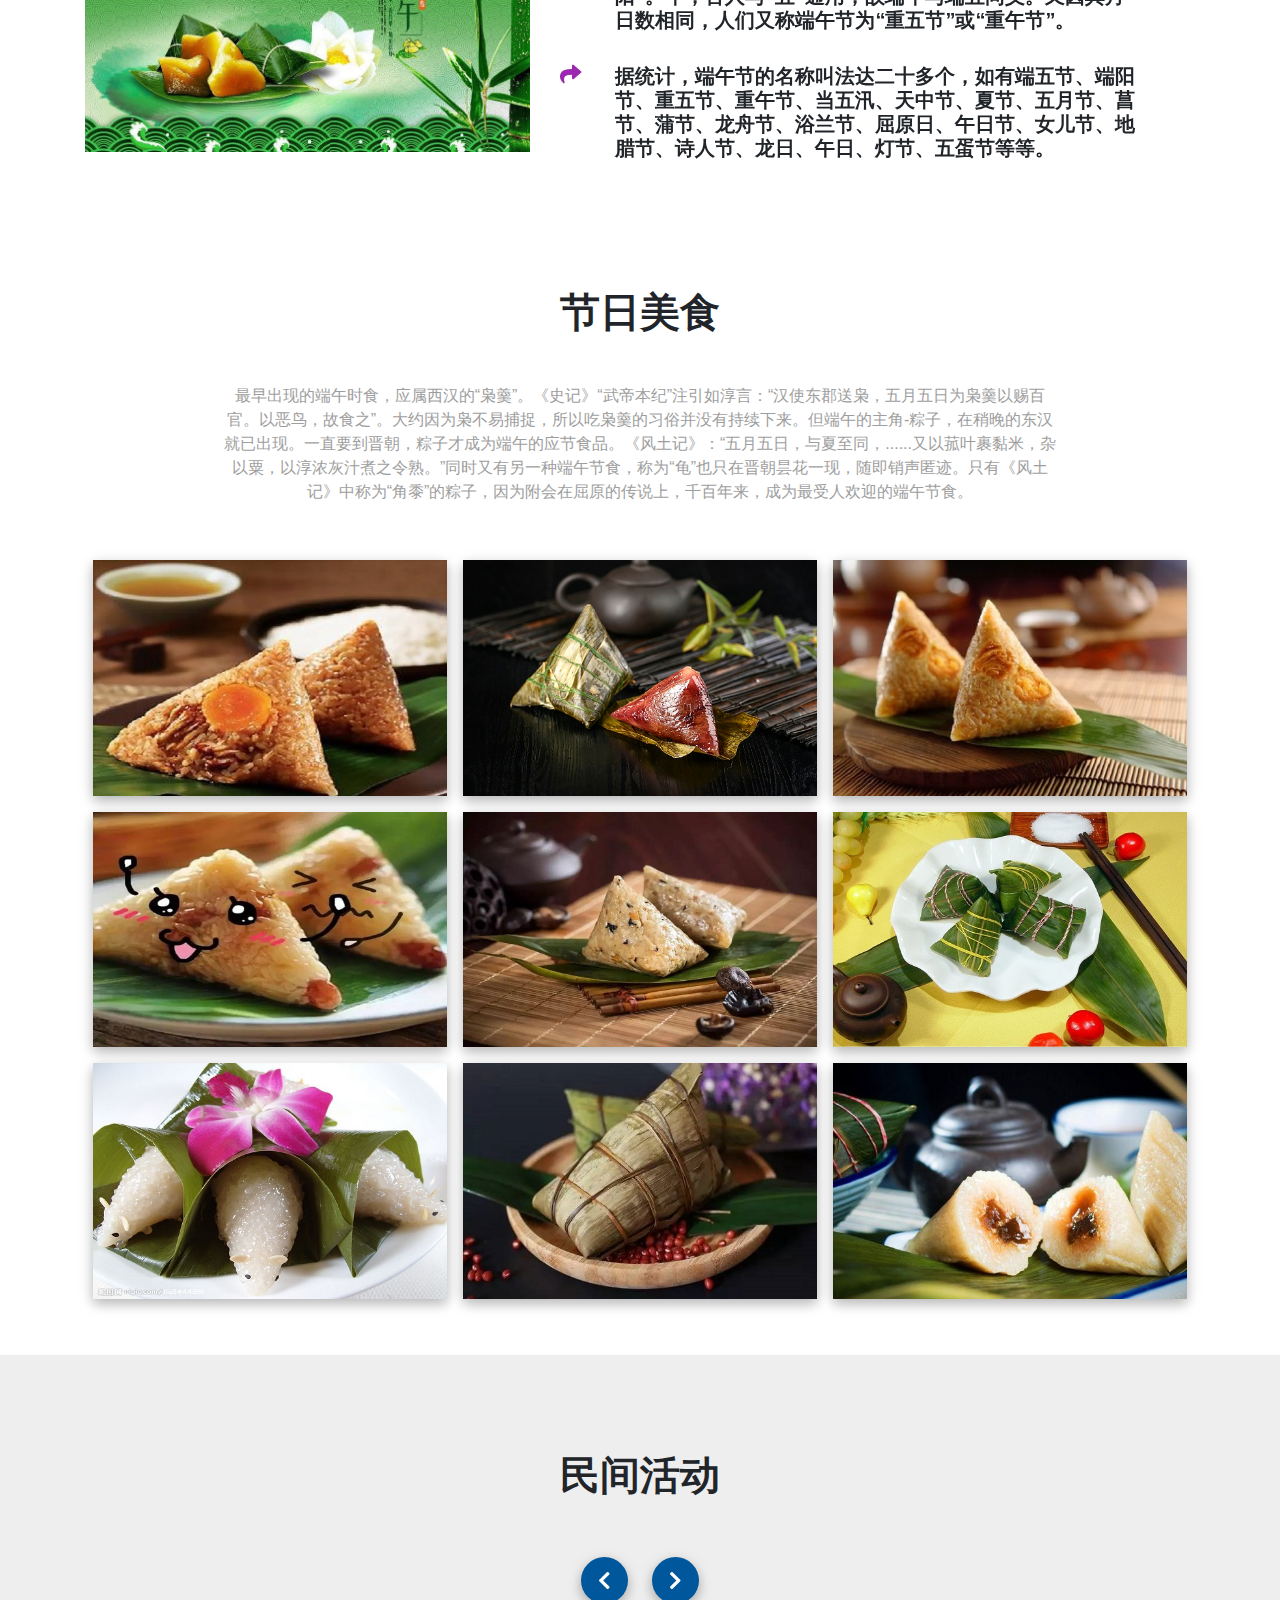
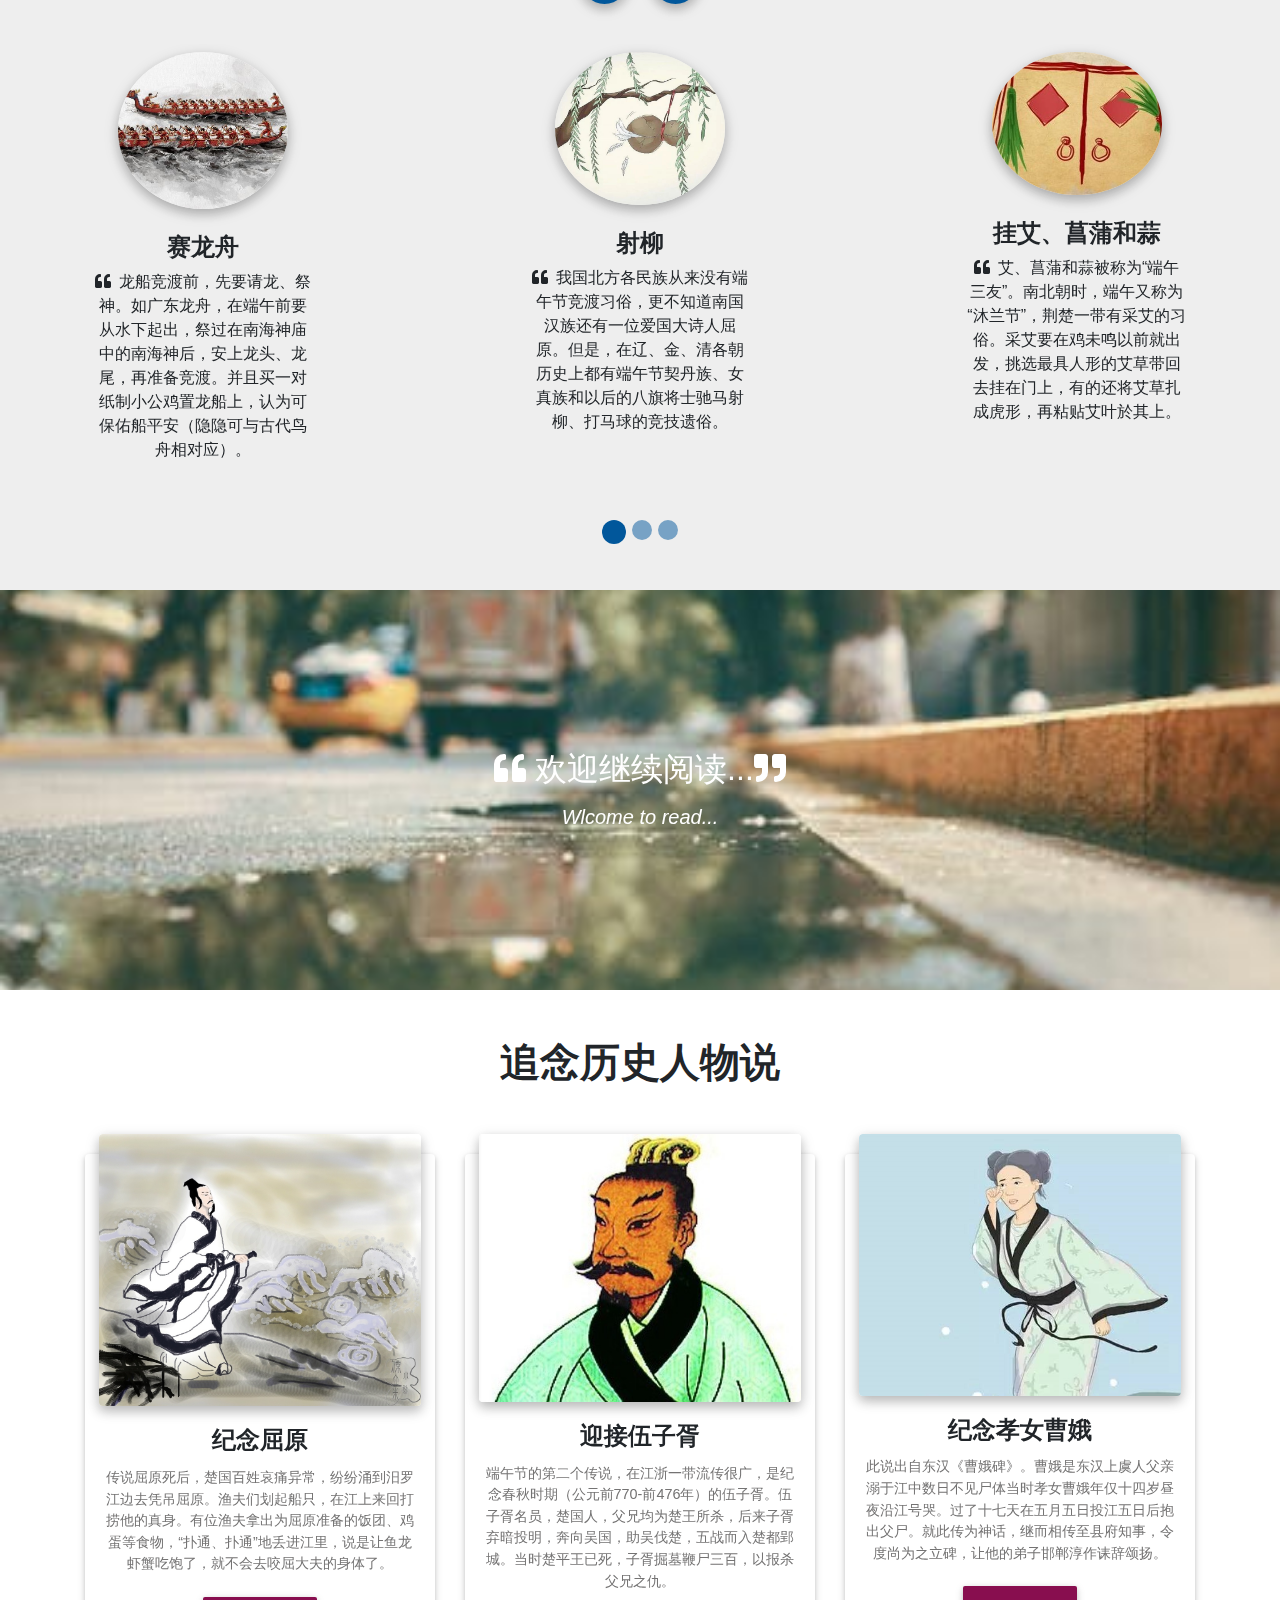
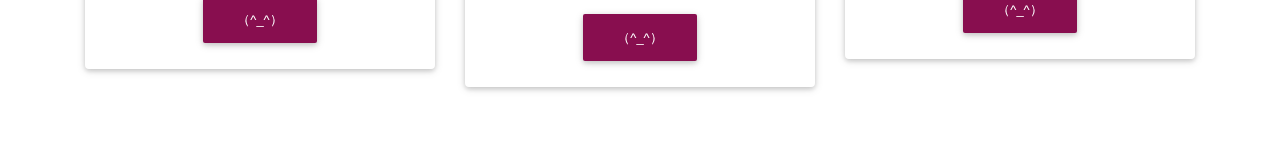
<file: 端午/index.html>
<!DOCTYPE html>
<html>

<head>
  <meta charset="UTF-8">
  <meta name="viewport" content="width=device-width, initial-scale=1, shrink-to-fit=no">
  <meta http-equiv="x-ua-compatible" content="ie=edge">
  <title>端午节</title>
  <!-- MDB icon -->
  <link rel="icon" href="img\hp.png" type="image/x-icon">
  <!-- Font Awesome -->
  <link rel="stylesheet" href="https://use.fontawesome.com/releases/v5.11.2/css/all.css">
  <!-- Bootstrap core CSS -->
  <link rel="stylesheet" href="css/bootstrap.min.css">
  <!-- Material Design Bootstrap -->
  <link rel="stylesheet" href="css/mdb.min.css">
  <!-- Your custom styles (optional) -->
  <link rel="stylesheet" href="css/style.css">
</head>

<body>
<!-- Main navigation -->
<header>
  <!-- Navbar -->
  <nav class="navbar navbar-expand-lg navbar-light fixed-top scrolling-navbar">
    <div class="container">
      <a class="navbar-brand" href="#"><strong>导航条</strong></a>
      <button class="navbar-toggler" type="button" data-toggle="collapse" data-target="#navbarSupportedContent-7"
        aria-controls="navbarSupportedContent-7" aria-expanded="false" aria-label="Toggle navigation">
        <span class="navbar-toggler-icon"></span>
      </button>
      <div class="collapse navbar-collapse" id="navbarSupportedContent-7">
        <ul class="navbar-nav mr-auto">
          <li class="nav-item active">
            <a class="nav-link" href="#">主页 <span class="sr-only">(current)</span></a>
          </li>
          <li class="nav-item">
            <a class="nav-link" href="#简介">简介</a>
          </li>
          <li class="nav-item">
            <a class="nav-link" href="#节日美食">节日美食</a>
          </li><li class="nav-item">
            <a class="nav-link" href="#民间活动">民间活动</a>
          </li>
          <li class="nav-item">
            <a class="nav-link" href="#历史起源">历史起源</a>
          </li>
        
            <a class="nav-link" href="https://hp-usering.github.io/首页/" target="_blank" class="btn btn-indigo" >返回首页</a>
          </li>
        </ul>
        <form class="form-inline">
          <div class="md-form mt-0">
            <input class="form-control mr-sm-2" type="text" placeholder="搜索" aria-label="搜索">
          </div>
        </form>
      </div>
    </div>
  </nav>
  <!-- Navbar -->
  <!-- Full Page Intro -->
  <div class="view  jarallax" data-jarallax='{"speed": 0.2}' style="background-image: url('https://hp-usering.github.io/首页/img/1.jpg'); background-repeat: no-repeat; background-size: cover; background-position: center center;">
    <!-- Mask & flexbox options-->
    <div class="mask rgba-purple-slight d-flex justify-content-center align-items-center">
      <!-- Content -->
      <div class="container">
        <!--Grid row-->
        <div class="row wow fadeIn">
          <!--Grid column-->
          <div class="col-md-12 text-center">
            <h1 class="display-4 font-weight-bold mb-0 pt-md-5 pt-5 wow fadeInUp">端午节 Dragon Boat Festival</h1>
            <h5 class="pt-md-5 pt-sm-2 pt-5 pb-md-5 pb-sm-3 pb-5 wow fadeInUp" data-wow-delay="0.2s">端阳即端午节，为每年农历五月初五，又称端阳节、午日节、五月节、龙舟节、浴兰节等。是流行于中国以及汉字文化圈诸国的传统文化节日。</h5>
            <div class="wow fadeInUp" data-wow-delay="0.4s">
              <a class="btn btn-purple btn-rounded"><i class="fas fa-user left"></i> 收藏</a>
              <a class="btn btn-outline-purple btn-rounded"><i class="fas fa-book left"></i> 更多</a>
            </div>
          </div>
          <!--Grid column-->
        </div>
        <!--Grid row-->
      </div>
      <!-- Content -->
    </div>
    <!-- Mask & flexbox options-->
  </div>
  <!-- Full Page Intro -->
</header>
<!-- Main navigation -->

  <!--Main layout-->
  <main>

    <!--Section: about-->
    <section id="简介" class="py-5">

      <!-- Container -->
      <div class="container">
        <!-- Section heading -->
        <h2 class="h1-responsive font-weight-bold text-center mb-5">端午节简介</h2>
        <!-- Section description -->
        <p class="lead grey-text text-center w-responsive mx-auto mb-5">端午节，又称端阳节、龙舟节、重午节、龙节、正阳节、天中节等，源自天象崇拜，由上古时代祭龙演变而来。仲夏端午，苍龙七宿飞升至正南中天，是龙飞天的吉日，即如《易经·乾卦》第五爻的爻辞曰:"飞龙在天"。端午日龙星既"得中"又"得正"，乃大吉大利之象。其起源涵盖了古老星象文化、人文哲学等方面内容，蕴含着深邃丰厚的文化内涵;在传承发展中杂揉了多种民俗为一体，节俗内容丰富。扒龙舟与食粽是端午节的两大礼俗，这两大礼俗在中国自古传承，至今不辍。
        </p>
        <div class="container">
          <div class="row align-items-start">
            <div class="col font-weight-bold mb-4">
              端午从字面上还有“端五”、“重五”、“重午”等名称。“端”古汉语有开头、初始的意思，称“端五”也就如称“初五”。《风土记》里说：“仲夏端午。端者，初也。”每月有三个五日，头一个五日就是“端五”。古人习惯把五月的前几天分别以端来称呼，元代陈元靓《岁时广记》云：“京师市尘人，以五月初一为端一，初二为端二，数以至五谓之端五。”
            </div>
            <div class="col font-weight-bold mb-4">
              端午节，本是南方吴越先民创立用于拜祭龙祖、祈福辟邪的节日。因传说战国时期的楚国诗人屈原在五月五日跳汨罗江自尽，后来人们亦将端午节作为纪念屈原的节日;也有纪念伍子胥、曹娥及介子推等说法。总的来说，端午节起源于上古先民择"飞龙在天"吉日拜祭龙祖、祈福辟邪，注入夏季时令"祛病防疫"风尚;把端午视为"恶月恶日"起于北方中原，附会纪念屈原等历史人物纪念内容。
            </div>
            <div class="col font-weight-bold mb-4">
              端午节与春节、清明节、中秋节并称为中国四大传统节日。端午文化在世界上影响广泛，世界上一些国家和地区也有庆贺端午的活动。2006年5月，国务院将其列入首批国家级非物质文化遗产名录;自2008年起，被列为国家法定节假日。2009年9月，联合国教科文组织正式批准将其列入《人类非物质文化遗产代表作名录》，端午节成为中国首个入选世界非遗的节日。
            </div>
          </div>
          
        </div>
        <!-- Grid row -->
        <div class="row">

          <!-- Grid column -->
          <div class="col-lg-5 text-center text-lg-left">
            <img class="img-fluid" src="img\2.jpg"
              alt="Sample image">
          </div>
          <!-- Grid column -->

          <!-- Grid column -->
          <div class="col-lg-7">

            <!-- Grid row -->
            <div class="row mb-3">

              <!-- Grid column -->
              <div class="col-1">
                <i class="fas fa-share fa-lg purple-text"></i>
              </div>
              <!-- Grid column -->

              <!-- Grid column -->
              <div class="col-xl-10 col-md-11 col-10">
                <h5 class="font-weight-bold mb-3">古人纪年通用天干地支，按地支顺序推算，农历的正月开始为寅月，按地支“子丑寅卯辰巳午未申酉戌亥”顺序推算，第五个月正是“午月”，而午时又为“阳辰”，所以端午也叫“端阳”。午，古人与“五”通用，故端午与端五同义。又因其月日数相同，人们又称端午节为“重五节”或“重午节”。</h5>
                <p class="grey-text"></p>
              </div>
              <!-- Grid column -->

            </div>
            <!-- Grid row -->

            <!-- Grid row -->
            <div class="row mb-3">

              <!-- Grid column -->
              <div class="col-1">
                <i class="fas fa-share fa-lg purple-text"></i>
              </div>
              <!-- Grid column -->

              <!-- Grid column -->
              <div class="col-xl-10 col-md-11 col-10">
                <h5 class="font-weight-bold mb-3">据统计，端午节的名称叫法达二十多个，如有端五节、端阳节、重五节、重午节、当五汛、天中节、夏节、五月节、菖节、蒲节、龙舟节、浴兰节、屈原日、午日节、女儿节、地腊节、诗人节、龙日、午日、灯节、五蛋节等等。</h5>
                <p class="grey-text"></p>
              </div>
              <!-- Grid column -->

            </div>
            <!-- Grid row -->

            <!--Grid row-->
            

          </div>
          <!--Grid column-->

        </div>
        <!-- Grid row -->

      </div>
      <!-- Container -->

    </section>
    <!--Section: about-->

    <!--Section: projects-->
    

    <!--Section: gallery-->
    <section id="节日美食" class="text-center py-5">

      <!-- Container -->
      <div class="container">

        <!-- Section heading -->
        <h2 class="h1-responsive font-weight-bold mb-5">节日美食</h2>
        <!-- Section description -->
        <p class="grey-text w-responsive mx-auto mb-5">最早出现的端午时食，应属西汉的“枭羹”。《史记》“武帝本纪”注引如淳言：“汉使东郡送枭，五月五日为枭羹以赐百官。以恶鸟，故食之”。大约因为枭不易捕捉，所以吃枭羹的习俗并没有持续下来。但端午的主角-粽子，在稍晚的东汉就已出现。一直要到晋朝，粽子才成为端午的应节食品。《风土记》：“五月五日，与夏至同，......又以菰叶裹黏米，杂以粟，以淳浓灰汁煮之令熟。”同时又有另一种端午节食，称为“龟”也只在晋朝昙花一现，随即销声匿迹。只有《风土记》中称为“角黍”的粽子，因为附会在屈原的传说上，千百年来，成为最受人欢迎的端午节食。</p>

        <div class="row">
          <div class="col-md-12">

            <div id="mdb-lightbox-ui"></div>

            <div class="mdb-lightbox">

              <figure class="col-md-4">
               
                <img src="img\5.jpg"
                class="img-fluid z-depth-1-half">
            </a>
          </figure>

          <figure class="col-md-4">
            
              <img src="img\6.jpg"
                class="img-fluid z-depth-1-half" />
            </a>
          </figure>

          <figure class="col-md-4">
            
              <img src="img\7.jpg"
                class="img-fluid z-depth-1-half" />
            </a>
          </figure>

          <figure class="col-md-4">
            
              <img src="img\8.jpg"
                class="img-fluid z-depth-1-half" />
            </a>
          </figure>

          <figure class="col-md-4">
           
              <img src="img\9.jpg"
                class="img-fluid z-depth-1-half" />
            </a>
          </figure>

          <figure class="col-md-4">
           
              <img src="img\10.jpg"
                class="img-fluid z-depth-1-half" />
            </a>
          </figure>

          <figure class="col-md-4">
            
              <img src="img\11.jpg"
                class="img-fluid z-depth-1-half" />
            </a>
          </figure>

          <figure class="col-md-4">
            
              <img src="img\12.jpg"
                class="img-fluid z-depth-1-half" />
            </a>
          </figure>

          <figure class="col-md-4">
           
              <img src="img\13.jpg"
                class="img-fluid z-depth-1-half" />
              </figure>

            </div>

          </div>
        </div>

      </div>
      <!-- Container -->

    </section>
    <!--Section: gallery-->

    <!-- Section: Testimonials v.4 -->
    <section id="民间活动" class="text-center py-5" style="background-color: #eee;">

      <!-- Section heading -->
      <h2 class="h1-responsive font-weight-bold my-5">民间活动</h2>

      <!-- Grid row -->
      <div class="row">

        <!--Carousel Wrapper-->
        <div id="multi-item-example" class="carousel testimonial-carousel slide carousel-multi-item mb-5"
          data-ride="carousel">

          <!--Controls-->
          <div class="controls-top">
            <a class="btn-floating light-blue darken-4" href="#multi-item-example" data-slide="prev"><i
                class="fas fa-chevron-left"></i></a>
            <a class="btn-floating light-blue darken-4" href="#multi-item-example" data-slide="next"><i
                class="fas fa-chevron-right"></i></a>
          </div>
          <!--Controls-->

          <!--Indicators-->
          <ol class="carousel-indicators">
            <li data-target="#multi-item-example" data-slide-to="0" class="active light-blue darken-4"></li>
            <li data-target="#multi-item-example" data-slide-to="1" class="light-blue darken-4"></li>
            <li data-target="#multi-item-example" data-slide-to="2" class="light-blue darken-4"></li>
          </ol>
          <!--Indicators-->

          <!--Slides-->
          <div class="carousel-inner" role="listbox">

            <!--First slide-->
            <div class="carousel-item active">

              <!--Grid column-->
              <div class="col-md-4">
                <div class="testimonial">
                  <!--Avatar-->
                  <div class="avatar mx-auto">
                    <img src="img\14.jpg"
                      class="rounded-circle img-fluid">
                  </div>
                  <!--Content-->
                  <h4 class="font-weight-bold mt-4">赛龙舟</h4>
                
                  <p class="font-weight-normal"><i class="fas fa-quote-left pr-2"></i>龙船竞渡前，先要请龙、祭神。如广东龙舟，在端午前要从水下起出，祭过在南海神庙中的南海神后，安上龙头、龙尾，再准备竞渡。并且买一对纸制小公鸡置龙船上，认为可保佑船平安（隐隐可与古代鸟舟相对应）。</p>
                  <!--Review-->
                  
                </div>
              </div>
              <!--Grid column-->

              <!--Grid column-->
              <div class="col-md-4 clearfix d-none d-md-block">
                <div class="testimonial">
                  <!--Avatar-->
                  <div class="avatar mx-auto">
                    <img src="img\15.jpg"
                      class="rounded-circle img-fluid">
                  </div>
                  <!--Content-->
                  <h4 class="font-weight-bold mt-4">射柳</h4>
             
                  <p class="font-weight-normal"><i class="fas fa-quote-left pr-2"></i>我国北方各民族从来没有端午节竞渡习俗，更不知道南国汉族还有一位爱国大诗人屈原。但是，在辽、金、清各朝历史上都有端午节契丹族、女真族和以后的八旗将士驰马射柳、打马球的竞技遗俗。</p>
                  
                </div>
              </div>
              <!--Grid column-->

              <!--Grid column-->
              <div class="col-md-4 clearfix d-none d-md-block">
                <div class="testimonial">
                  <!--Avatar-->
                  <div class="avatar mx-auto">
                    <img src="img\16.jpg"
                      class="rounded-circle img-fluid">
                  </div>
                  <!--Content-->
                  <h4 class="font-weight-bold mt-4">挂艾、菖蒲和蒜</h4>
               
                  <p class="font-weight-normal"><i class="fas fa-quote-left pr-2"></i>艾、菖蒲和蒜被称为“端午三友”。南北朝时，端午又称为“沐兰节”，荆楚一带有采艾的习俗。采艾要在鸡未鸣以前就出发，挑选最具人形的艾草带回去挂在门上，有的还将艾草扎成虎形，再粘贴艾叶於其上。</p>
                
                </div>
              </div>
              <!--Grid column-->

            </div>
            <!--First slide-->

            <!--Second slide-->
            <div class="carousel-item">

              <!--Grid column-->
              <div class="col-md-4">
                <div class="testimonial">
                  <!--Avatar-->
                  <div class="avatar mx-auto">
                    <img src="img\17.jpg"
                      class="rounded-circle img-fluid">
                  </div>
                  <!--Content-->
                  <h4 class="font-weight-bold mt-4">打马球</h4>
              
                  <p class="font-weight-normal"><i class="fas fa-quote-left pr-2"></i>明皇击鞠图。击鞠亦即打马球，也是北方端午节的主要经济娱乐活动之一。相传，唐玄宗李隆基便是这项运动的爱好者。

                    打马球，也是端午之戏之一。马球，是骑在马上，持棍打球，古称击鞠</p>
                  
                </div>
              </div>
              <!--Grid column-->

              <!--Grid column-->
              <div class="col-md-4 clearfix d-none d-md-block">
                <div class="testimonial">
                  <!--Avatar-->
                  <div class="avatar mx-auto">
                    <img src="img\18.jpg"
                      class="rounded-circle img-fluid">
                  </div>
                  <!--Content-->
                  <h4 class="font-weight-bold mt-4">采药</h4>
               
                  <p class="font-weight-normal"><i class="fas fa-quote-left pr-2"></i>这是最古老的端午节俗之一。《夏小正》载：“此日蓄药，以蠲除毒气。”《岁时广记》卷二十二“采杂药”引《荆楚岁时记》佚文：“五月五日，竞采杂药，可治百病。”后魏《齐民要术•杂记》中，有五月捉蛤蟆的记载，亦是制药用。</p>
                  
                </div>
              </div>
              <!--Grid column-->

              <!--Grid column-->
              <div class="col-md-4 clearfix d-none d-md-block">
                <div class="testimonial">
                  <!--Avatar-->
                  <div class="avatar mx-auto">
                    <img src="img\19.jpg"
                      class="rounded-circle img-fluid">
                  </div>
                  <!--Content-->
                  <h4 class="font-weight-bold mt-4">“驱除”五毒</h4>
              
                  <p class="font-weight-normal"><i class="fas fa-quote-left pr-2"></i>民间认为五月是五毒(蝎、蛇、蜈蚣、壁虎、蟾蜍)出没之时，民间要用各种方法以预防五毒之害。一般在屋中贴五毒图，以红纸印画五种毒物，再用五根针刺于五毒之上，即认为毒物被刺死，再不能横行了。</p>
                  
                </div>
              </div>
              <!--Grid column-->

            </div>
            <!--Second slide-->

            
          </div>
          <!--Slides-->

        </div>
        <!--Carousel Wrapper-->

      </div>
      <!-- Grid row -->

    </section>
    <!-- Section: Testimonials v.4 -->

    <!--Section: call to action-->
    <div class="streak streak-md streak-photo"
      style="background-image:url('https://hp-usering.github.io/首页/img/3.jpeg')">
      <div class="flex-center white-text rgba-black-light pattern-1">
        <ul class="mb-0 list-unstyled">
          <li>
            <h2 class="h2-responsive"><i class="fas fa-quote-left" aria-hidden="true"></i> 欢迎继续阅读...<i class="fas fa-quote-right"
                aria-hidden="true"></i></h2>
          </li>
          <li class="mb-0">
            <h5 class="text-center font-italic mb-0">Wlcome to read...</h5>
          </li>
        </ul>
      </div>
    </div>
    <!--Section: call to action-->


    <!--Section: articles-->
    <section id="历史起源" class="text-center py-5">

      <!-- Container -->
      <div class="container">

        <!-- Section heading -->
        <h2 class="h1-responsive font-weight-bold mb-5">追念历史人物说</h2>

        <!--Grid row-->
        <div class="row">

          <!--Grid column-->
          <div class="col-lg-4 col-md-12 mb-4">

            <!-- Card Narrower -->
            <div class="card card-cascade narrower">

              <!-- Card image -->
              <div class="view view-cascade overlay">
                <img class="card-img-top" src="img\1.jpg"
                  alt="Card image cap">
                <a>
                  <div class="mask rgba-white-slight"></div>
                </a>
              </div>

              <!-- Card content -->
              <div class="card-body card-body-cascade">

                <!-- Label -->
              
                <!-- Title -->
                <h4 class="font-weight-bold card-title">纪念屈原</h4>
                <!-- Text -->
                <p class="card-text">传说屈原死后，楚国百姓哀痛异常，纷纷涌到汨罗江边去凭吊屈原。渔夫们划起船只，在江上来回打捞他的真身。有位渔夫拿出为屈原准备的饭团、鸡蛋等食物，“扑通、扑通”地丢进江里，说是让鱼龙虾蟹吃饱了，就不会去咬屈大夫的身体了。</p>
                <!-- Button -->
                <a class="btn btn-unique">（^_^）</a>

              </div>

            </div>
            <!-- Card Narrower -->

          </div>
          <!--Grid column-->

          <!--Grid column-->
          <div class="col-lg-4 col-md-6 mb-4">

            <!-- Card Narrower -->
            <div class="card card-cascade narrower">

              <!-- Card image -->
              <div class="view view-cascade overlay">
                <img class="card-img-top" src="img\3.jpg"
                  alt="Card image cap">
                <a>
                  <div class="mask rgba-white-slight"></div>
                </a>
              </div>

              <!-- Card content -->
              <div class="card-body card-body-cascade">

                <!-- Label -->
             
                <!-- Title -->
                <h4 class="font-weight-bold card-title">迎接伍子胥</h4>
                <!-- Text -->
                <p class="card-text">端午节的第二个传说，在江浙一带流传很广，是纪念春秋时期（公元前770-前476年）的伍子胥。伍子胥名员，楚国人，父兄均为楚王所杀，后来子胥弃暗投明，奔向吴国，助吴伐楚，五战而入楚都郢城。当时楚平王已死，子胥掘墓鞭尸三百，以报杀父兄之仇。</p>
                <!-- Button -->
                <a class="btn btn-unique">（^_^）</a>

              </div>

            </div>
            <!-- Card Narrower -->

          </div>
          <!--Grid column-->

          <!--Grid column-->
          <div class="col-lg-4 col-md-6 mb-4">

            <!-- Card Narrower -->
            <div class="card card-cascade narrower">

              <!-- Card image -->
              <div class="view view-cascade overlay">
                <img class="card-img-top" src="img\4.jpg"
                  alt="Card image cap">
                <a>
                  <div class="mask rgba-white-slight"></div>
                </a>
              </div>

              <!-- Card content -->
              <div class="card-body card-body-cascade">

                <!-- Label -->
             
                <!-- Title -->
                <h4 class="font-weight-bold card-title">纪念孝女曹娥</h4>
                <!-- Text -->
                <p class="card-text">此说出自东汉《曹娥碑》。曹娥是东汉上虞人父亲溺于江中数日不见尸体当时孝女曹娥年仅十四岁昼夜沿江号哭。过了十七天在五月五日投江五日后抱出父尸。就此传为神话，继而相传至县府知事，令度尚为之立碑，让他的弟子邯郸淳作诔辞颂扬。</p>
                <!-- Button -->
                <a class="btn btn-unique">（^_^）</a>

              </div>

            </div>
            <!-- Card Narrower -->

          </div>
          <!--Grid column-->

        </div>
        <!--Grid row-->

      </div>
      <!-- Container -->

    </section>
    <!--Section: articles-->

    


  <!-- jQuery -->
  <script type="text/javascript" src="js/jquery.min.js"></script>
  <!-- Bootstrap tooltips -->
  <script type="text/javascript" src="js/popper.min.js"></script>
  <!-- Bootstrap core JavaScript -->
  <script type="text/javascript" src="js/bootstrap.min.js"></script>
  <!-- MDB core JavaScript -->
  <script type="text/javascript" src="js/mdb.min.js"></script>

  <!-- Your custom scripts (optional) -->
  <script type="text/javascript">
    // MDB Lightbox Init
    $(function () {
      $("#mdb-lightbox-ui").load("mdb-addons/mdb-lightbox-ui.html");
    });
    // 以下为动画效果新添加的两条语句
    // Adding animations to the sections, 使用的是淡入, 你也可以试试zoomIn等动画
    $("section").addClass("wow fadeIn");
    // Animations Init, 注意必须放在ready方法中以防WOW对象没能加载成功
    $(document).ready(function () {
      new WOW().init();
    });
  </script>

</body>

</html>
</file>
<file: 中秋/css/style.css>
/* Required for full background image */
html,
body,
header,
.view {
  height: 100%;
}

@media (max-width: 740px) {
  html,
  body,
  header,
  .view {
    height: 100vh;
  }
}

.top-nav-collapse ,.page-footer{
  background-color: #563e91 !important;
}

.navbar:not(.top-nav-collapse) {
  background: transparent !important;
}

@media (max-width: 991px) {
  .navbar:not(.top-nav-collapse) {
    background: #563e91 !important;
  }
}

.rgba-gradient {
  background: rgba(35, 7, 77, 0.6);  /* fallback for old browsers */
  background: -webkit-linear-gradient(to right, rgba(204, 83, 51, 0.6), rgba(35, 7, 77, 0.6));  /* Chrome 10-25, Safari 5.1-6 */
  background: linear-gradient(to right, rgba(204, 83, 51, 0.6), rgba(35, 7, 77, 0.6)); /* W3C, IE 10+/ Edge, Firefox 16+, Chrome 26+, Opera 12+, Safari 7+ */
}

.streak.streak-photo {
  background-attachment: fixed;
}
</file>
<file: 春节/css/style.css>
html,
body,
header,
#intro {
    height: 100%;
}

#intro {
    background: url("https://hp-usering.github.io/首页/img/10.jpg")no-repeat center center fixed;
    -webkit-background-size: cover; /* 针对Chrome, Safari, Edge等浏览器 */
    -moz-background-size: cover;    /* 针对Firefox浏览器 */
    -o-background-size: cover;      /* 针对Operallq */
    background-size: cover;         /* 通用 */
}

.top-nav-collapse {
  background-color: #082368;
}
</file>
<file: 端午/css/style.css>
/* Required for full background image */

html,
body,
header,
.view {
height: 100%;
}

@media (max-width: 740px) {
html,
body,
header,
.view {
height: 100vh;
}
}

.top-nav-collapse {
background-color: #81f1b9 !important;
}

.navbar:not(.top-nav-collapse) {
background: transparent !important;
}

@media (max-width: 991px) {
.navbar:not(.top-nav-collapse) {
background: #ebd720 !important;
}
}
</file>
